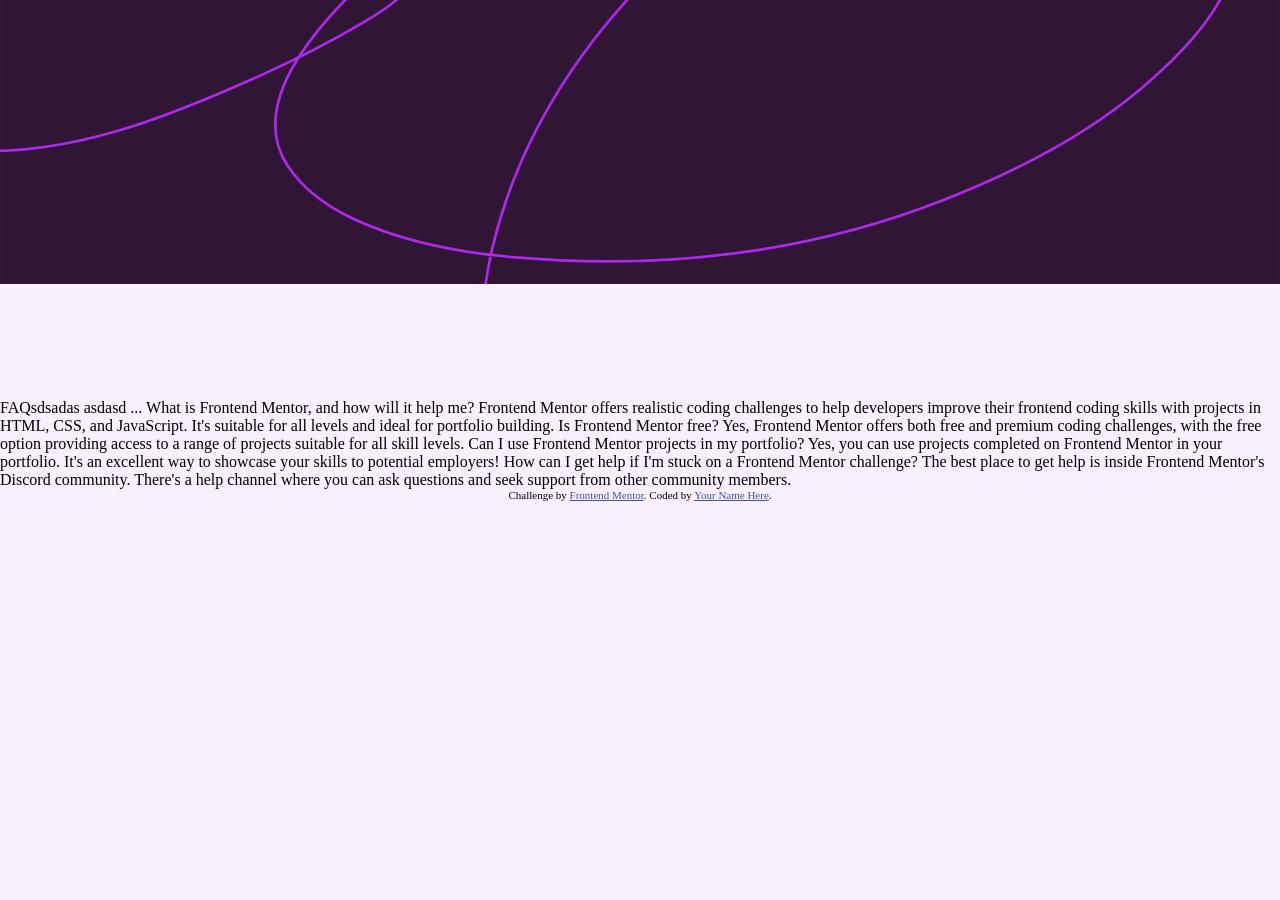
<file: index.html>
<!DOCTYPE html>
<html lang="en">
<head>
  <meta charset="UTF-8">
  <meta name="viewport" content="width=device-width, initial-scale=1.0"> <!-- displays site properly based on user's device -->

  <link rel="icon" type="image/png" sizes="32x32" href="./assets/images/favicon-32x32.png">
  <link rel="stylesheet" href="app.css">
  
  <title>Frontend Mentor | FAQ accordion</title>

  <!-- Feel free to remove these styles or customise in your own stylesheet 👍 -->
  <style>
    .attribution { font-size: 11px; text-align: center; }
    .attribution a { color: hsl(228, 45%, 44%); }
  </style>
</head>
<body>

  FAQsdsadas asdasd ...

  What is Frontend Mentor, and how will it help me?

  Frontend Mentor offers realistic coding challenges to help developers improve their 
  frontend coding skills with projects in HTML, CSS, and JavaScript. It's suitable for 
  all levels and ideal for portfolio building.

  Is Frontend Mentor free?

  Yes, Frontend Mentor offers both free and premium coding challenges, with the free 
  option providing access to a range of projects suitable for all skill levels.

  Can I use Frontend Mentor projects in my portfolio?

  Yes, you can use projects completed on Frontend Mentor in your portfolio. It's an excellent
  way to showcase your skills to potential employers!

  How can I get help if I'm stuck on a Frontend Mentor challenge?
  
  The best place to get help is inside Frontend Mentor's Discord community. There's a help 
  channel where you can ask questions and seek support from other community members.

  
  <div class="attribution">
    Challenge by <a href="https://www.frontendmentor.io?ref=challenge" target="_blank">Frontend Mentor</a>. 
    Coded by <a href="#">Your Name Here</a>.
  </div>
</body>
</html>
</file>
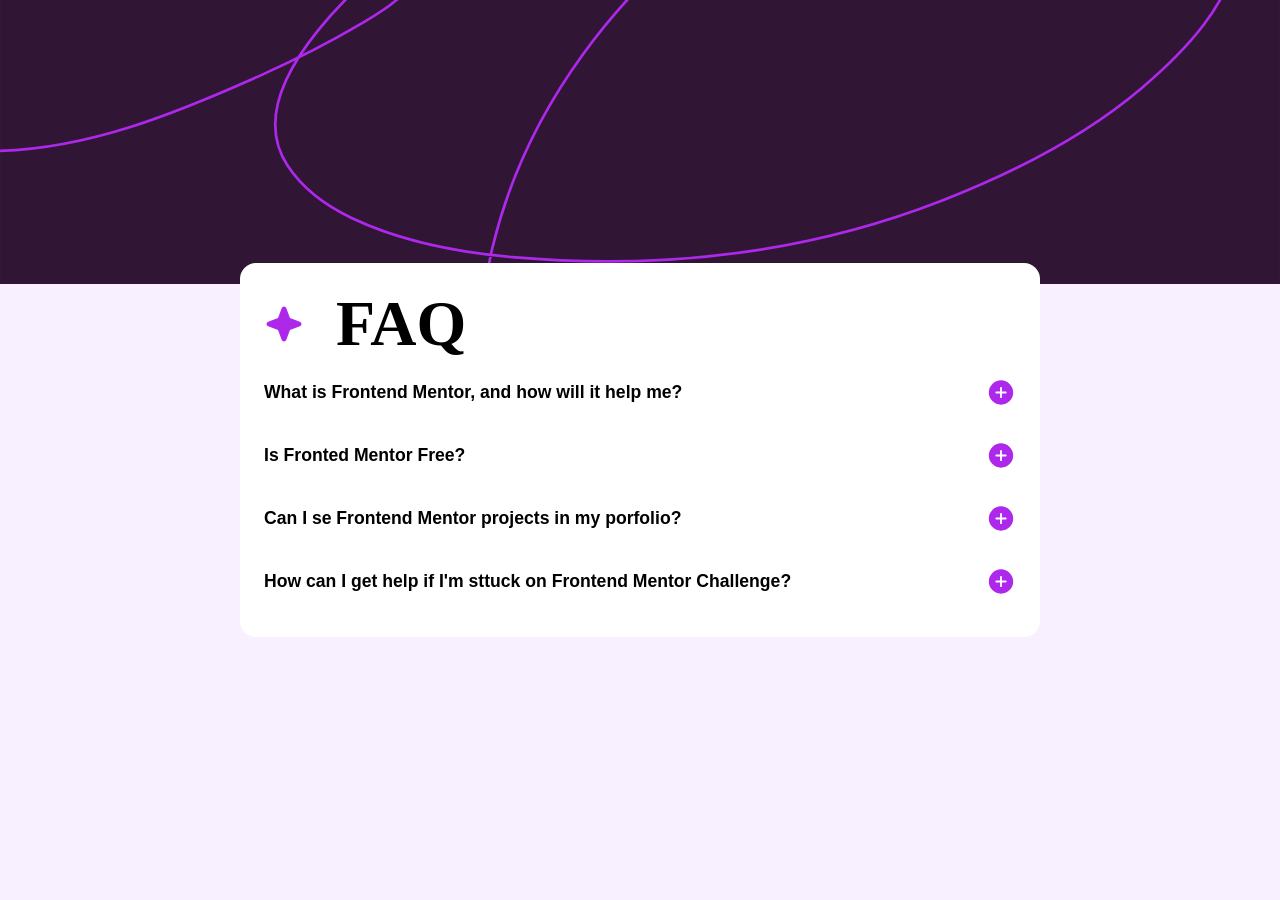
<file: indexx.html>
<!DOCTYPE html>
<html lang="en">
<head>
  <meta charset="UTF-8">
  <meta name="viewport" content="width=device-width, initial-scale=1.0"> <!-- displays site properly based on user's device -->

  <link rel="icon" type="image/png" sizes="32x32" href="./assets/images/favicon-32x32.png">
  <link rel="stylesheet" href="app.css">
  

  <title>FAQ accordion</title>
  <script src="script.js" defer=""></script>


</head>
<body>

 <div class="container">
 <div class="faq-headline">
  <img src="./assets/images/icon-star.svg" alt=""> 
  <h1>FAQ</h1>
  </div>
  <div class="accordion-container">
    <div class="accordion-item">
      <button id="accordion-btn" class="accordion-btn">
        What is Frontend Mentor, and how will it help me?

        <div class="icons">
          <img class="plus-icon btn-icon" src="assets/images/icon-plus.svg" alt="">
          <img class="minus-icon btn-icon" src="assets/images/icon-minus.svg" alt="">
          </div>
      </button>

      <div class="accordion-description">
        <p>Frontend Mentor offers realistic coding challenges to help developers improve their 
          frontend coding skills with projects in HTML, CSS, and JavaScript. It's suitable for 
          all levels and ideal for portfolio building.</p>
          </div>
    </div>
    <div class="accordion-item">
      <button id="accordion-btn" class="accordion-btn">
        Is Fronted Mentor Free?

        <div class="icons">
          <img class="plus-icon btn-icon" src="assets/images/icon-plus.svg" alt="">
          <img class="minus-icon btn-icon" src="assets/images/icon-minus.svg" alt="">
          </div>
      </button>

      <div class="accordion-description">
        <p>Yes, Frontend Mentor offers both free and premuim coding
           challenges,with the feree option providing acces to a range of
            projects suitable for all skills levels .</p>
          </div>
    </div>
    <div class="accordion-item">
      <button id="accordion-btn" class="accordion-btn">
        Can I se Frontend Mentor projects in my porfolio?

        <div class="icons">
          <img class="plus-icon btn-icon" src="assets/images/icon-plus.svg" alt="">
          <img class="minus-icon btn-icon" src="assets/images/icon-minus.svg" alt="">
          </div>
      </button>

      <div class="accordion-description">
        <p>Yes, you can use projects completed on Frontend Mentor in your
          portfolio. It's an excellent way to showcase your skills to
          potential employers. And Other people
        </p>
          </div>
    </div>
    <div class="accordion-item">
      <button id="accordion-btn" class="accordion-btn">
        How can I get help if I'm sttuck on Frontend Mentor Challenge?

        <div class="icons">
          <img class="plus-icon btn-icon" src="assets/images/icon-plus.svg" alt="">
          <img class="minus-icon btn-icon" src="assets/images/icon-minus.svg" alt="">
          </div>
      </button>

      <div class="accordion-description">
        <p>The best place to get help is inside Frontend Mentor's Discord
          community, There's a help channel where you can as questions and
          seek support from other communitymembers.</p>
          </div>
    </div>
  </div> 





</body>
</html>
</file>
<file: app.css>
* {
    padding: 0;
    margin: 0;
    box-sizing: border-box;
}

:root {
   --white: hsl(0, 0%, 100%);
   --light-pink: hsl(275 ,100%, 97%);
   --grayish-purple: hsl(292, 16%, 49%);
   --dark-purple: hsl(292, 42%, 14%); 
}

body {
    background-color: var(--light-pink);
    background-image: url(/assets/images/background-pattern-desktop.svg);
    background-repeat: no-repeat;
    background-size: 100%;
    font-family: 'Work Sans', 'sans serif';
    min-height: 100vh;
    display: grid;
    place-content: center;
}

img, svg {
    max-width: 100%;
    display: block;
}

button {
    cursor: pointer;
    background-color: transparent;
    width: 100%;
    padding: 1rem 0;
    font-size: 1.1rem;
    font-weight: 600;
    text-align: left;
    display: flex;
    align-items: center;
    justify-content: space-between;
    gap: 1rem;
    border: 0;
}

button:hover {
    color: purple;
}

.container {
    background-color: var(--white);
    max-width: 800px;
    padding: 1.5rem;
    margin: 1rem;
    border-radius: 1rem;
}

.faq-headline {
    display: flex;
    gap: 2rem;
}

.faq-headline h1 {
    font-size: 4rem;
    font-weight: 700;
}

.accordion-container .accordion-item:not:(:last-child) {
    border-bottom: 2px solid var(--light-pink);
}

.accordion-item .icon img {
    min-width: 30px;
}

.accordion-item .icons .minus-icon {
    display: none;
}

.accordion-description {
    background-color: var(--white);
    max-height: 0;
    overflow: hidden;
    transition: max-height 200ms ease;
}

.accordion-description p {
    color: var(--grayish-purple);
    padding: 1.5rem 0;
}

@media (max-width: 540px) {
    body {
        background-image: url(assets/images/background-pattern-mobile.svg);
    }
}
</file>
